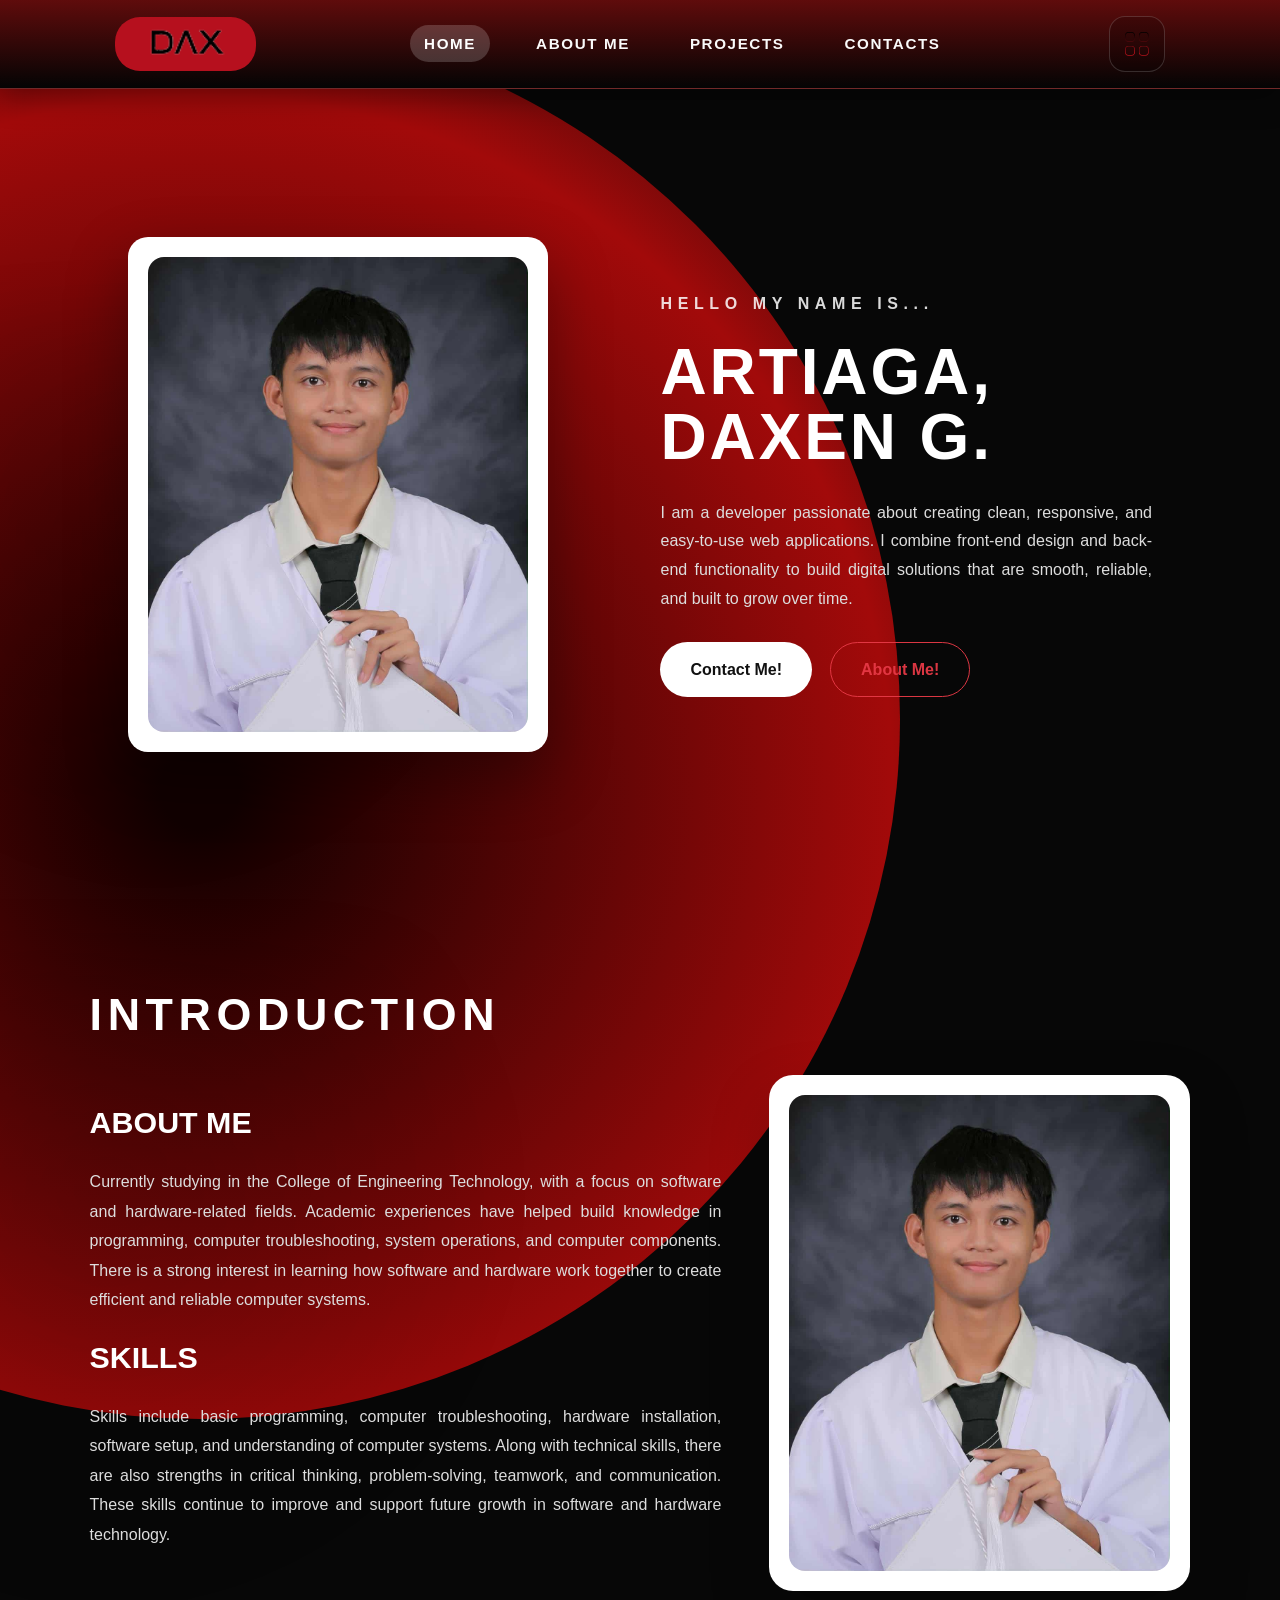
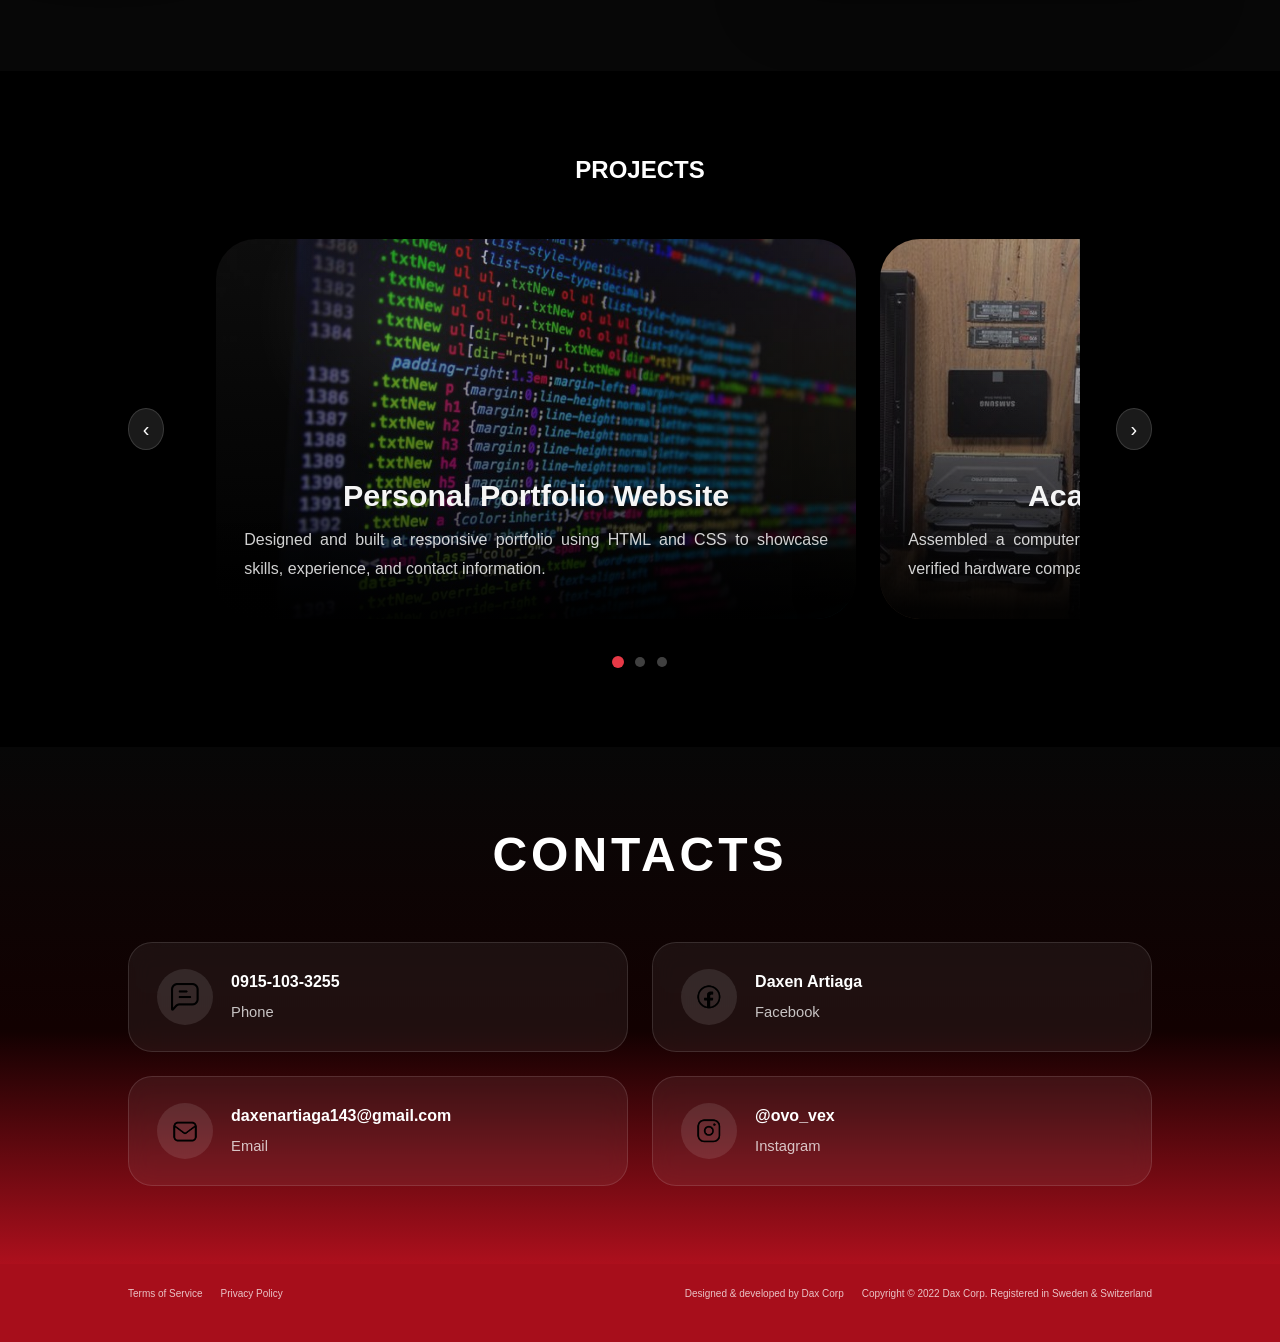
<file: Final Website Portfolio/index.html>
<!DOCTYPE html>
<html lang="en">
<head>
    <meta charset="UTF-8">
    <meta name="viewport" content="width=device-width, initial-scale=1.0">
    <title>DAX</title>
    <link rel="stylesheet" href="index.css">
</head>
<body>
    <nav>
        <div class="nav-left">
            <a href="#home" class="logo"><img src="assets/logo.png" alt="Site logo"></a>
        </div>
        <ul class="nav-links">
            <li><a href="#home">HOME</a></li>
            <li><a href="#introduction">ABOUT ME</a></li>
            <li><a href="#projects">PROJECTS</a></li>
            <li><a href="#contacts">CONTACTS</a></li>
        </ul>
        <div class="nav-right">
            <div class="nav-icons" role="button" tabindex="0" aria-label="Open navigation menu" aria-expanded="false" aria-controls="nav-menu">
                <img src="assets/menu.png" alt="Menu icon">
            </div>
            <div id="nav-menu" class="nav-menu" aria-label="Navigation menu">
                <a href="#home">Home</a>
                <a href="#introduction">About Me</a>
                <a href="#projects">Projects</a>
                <a href="#contacts">Contacts</a>
            </div>
        </div>
    </nav>

    <div class="splash-area">
    <section id="home" class="hero">
        <div class="hero-image hero-frame">
            <img src="assets/daxen pic.jpg" alt="Daxen G. Artiaga">
        </div>
        <div class="hero-content">
            <p class="intro">Hello my name is...</p>
            <h1>ARTIAGA, DAXEN G.</h1>
            <p class="description">
                I am a developer passionate about creating clean, responsive, and easy-to-use web applications.
                I combine front-end design and back-end functionality to build digital solutions that are smooth,
                reliable, and built to grow over time.
            </p>
            <div class="hero-actions">
                <a href="#contacts" class="btn btn-primary">Contact Me!</a>
                <a href="#introduction" class="btn btn-secondary">About Me!</a>
            </div>
        </div>
    </section>

    <section id="introduction" class="about intro">
        <h2>INTRODUCTION</h2>
        <div class="about-grid">
            <div class="about-copy">
                <h3>ABOUT ME</h3>
                <p>Currently studying in the College of Engineering Technology, with a focus on software and hardware-related fields. Academic experiences have helped build knowledge in programming, computer troubleshooting, system operations, and computer components. There is a strong interest in learning how software and hardware work together to create efficient and reliable computer systems.</p>
                <h3>SKILLS</h3>
                <p>Skills include basic programming, computer troubleshooting, hardware installation, software setup, and understanding of computer systems. Along with technical skills, there are also strengths in critical thinking, problem-solving, teamwork, and communication. These skills continue to improve and support future growth in software and hardware technology.</p>
            </div>
            <div class="about-image about-frame">
                <img src="assets/daxen pic.jpg" alt="Daxen G. Artiaga">
            </div>
        </div>
    </section>
    </div>

    <section id="projects" class="projects">
        <h2>PROJECTS</h2>
        <div class="project-carousel-container">
            <button class="carousel-button prev" aria-label="Previous project">‹</button>
            <div class="project-carousel">
                <div class="project-card project-image-1">
                    <div class="project-card-content">
                        <h3>Personal Portfolio Website</h3>
                        <p>Designed and built a responsive portfolio using HTML and CSS to showcase skills, experience, and contact information.</p>
                    </div>
                </div>
                <div class="project-card project-image-2">
                    <div class="project-card-content">
                        <h3>Academic System Build</h3>
                        <p>Assembled a computer from components, installed the operating system, and verified hardware compatibility and performance.</p>
                    </div>
                </div>
                <div class="project-card project-image-3">
                    <div class="project-card-content">
                        <h3>Technical Support Workflow</h3>
                        <p>Developed documentation and process recommendations for troubleshooting hardware and software issues in a lab environment.</p>
                    </div>
                </div>
            </div>
            <button class="carousel-button next" aria-label="Next project">›</button>
        </div>
        <div class="project-dots">
            <span class="dot active"></span>
            <span class="dot"></span>
            <span class="dot"></span>
        </div>
    </section>

    <section id="contacts" class="contacts-section">
        <h2>CONTACTS</h2>
        <div class="contacts-grid">
            <div class="contact-group">
                <div class="contact-card">
                    <div class="contact-icon"><img src="assets/message.png" alt="Phone icon"></div>
                    <div>
                        <p class="contact-text">0915-103-3255</p>
                        <p class="contact-subtext">Phone</p>
                    </div>
                </div>
                <div class="contact-card">
                    <div class="contact-icon"><img src="assets/Email.png" alt="Email icon"></div>
                    <div>
                        <p class="contact-text">daxenartiaga143@gmail.com</p>
                        <p class="contact-subtext">Email</p>
                    </div>
                </div>
            </div>
            <div class="contact-group">
                <div class="contact-card">
                    <div class="contact-icon"><img src="assets/Facebook.png" alt="Facebook icon"></div>
                    <div>
                        <p class="contact-text">Daxen Artiaga</p>
                        <p class="contact-subtext">Facebook</p>
                    </div>
                </div>
                <div class="contact-card">
                    <div class="contact-icon"><img src="assets/Instagram.png" alt="Instagram icon"></div>
                    <div>
                        <p class="contact-text">@ovo_vex</p>
                        <p class="contact-subtext">Instagram</p>
                    </div>
                </div>
            </div>
        </div>
    </section>

    <footer class="site-footer">
        <div class="footer-bottom">
            <div class="footer-links">
                <a href="#">Terms of Service</a>
                <a href="#">Privacy Policy</a>
            </div>
            <div class="footer-copy">
                <span>Designed & developed by Dax Corp</span>
                <span>Copyright © 2022 Dax Corp. Registered in Sweden & Switzerland</span>
            </div>
        </div>
    </footer>

    <script>
        const carousel = document.querySelector('.project-carousel');
        const prevButton = document.querySelector('.carousel-button.prev');
        const nextButton = document.querySelector('.carousel-button.next');
        const dots = document.querySelectorAll('.dot');
        const cards = Array.from(document.querySelectorAll('.project-card'));
        const sections = Array.from(document.querySelectorAll('section[id]'));
        const navLinks = Array.from(document.querySelectorAll('.nav-links a'));
        const navToggle = document.querySelector('.nav-icons');
        const navMenu = document.querySelector('.nav-menu');
        let currentIndex = 0;

        function updateDots(index) {
            dots.forEach((dot, i) => {
                dot.classList.toggle('active', i === index);
            });
        }

        function scrollToIndex(index) {
            const card = cards[0];
            if (!card) return;
            const gap = 24;
            const cardWidth = card.offsetWidth + gap;
            currentIndex = Math.max(0, Math.min(index, cards.length - 1));
            carousel.scrollTo({ left: currentIndex * cardWidth, behavior: 'smooth' });
            updateDots(currentIndex);
        }

        prevButton.addEventListener('click', () => scrollToIndex(currentIndex - 1));
        nextButton.addEventListener('click', () => scrollToIndex(currentIndex + 1));

        dots.forEach((dot, index) => {
            dot.addEventListener('click', () => scrollToIndex(index));
        });

        carousel.addEventListener('scroll', () => {
            const card = cards[0];
            if (!card) return;
            const gap = 24;
            const cardWidth = card.offsetWidth + gap;
            const index = Math.round(carousel.scrollLeft / cardWidth);
            if (index !== currentIndex) {
                currentIndex = index;
                updateDots(currentIndex);
            }
        });

        function updateNavActive() {
            const scrollPosition = window.scrollY + 120;
            sections.forEach(section => {
                const top = section.offsetTop;
                const height = section.offsetHeight;
                const id = section.getAttribute('id');
                const link = navLinks.find(item => item.getAttribute('href') === `#${id}`);
                if (!link) return;
                if (scrollPosition >= top && scrollPosition < top + height) {
                    link.classList.add('active');
                } else {
                    link.classList.remove('active');
                }
            });
        }

        navToggle.addEventListener('click', () => {
            const isOpen = navMenu.classList.toggle('open');
            navToggle.setAttribute('aria-expanded', isOpen);
        });

        navToggle.addEventListener('keydown', (event) => {
            if (event.key === 'Enter' || event.key === ' ') {
                event.preventDefault();
                const isOpen = navMenu.classList.toggle('open');
                navToggle.setAttribute('aria-expanded', isOpen);
            }
        });

        document.addEventListener('click', (event) => {
            if (!navMenu.contains(event.target) && !navToggle.contains(event.target)) {
                navMenu.classList.remove('open');
                navToggle.setAttribute('aria-expanded', 'false');
            }
        });

        navMenu.querySelectorAll('a').forEach(link => {
            link.addEventListener('click', () => {
                navMenu.classList.remove('open');
                navToggle.setAttribute('aria-expanded', 'false');
            });
        });

        window.addEventListener('scroll', updateNavActive);
        window.addEventListener('load', updateNavActive);
    </script>
</body>
</html>
</file>
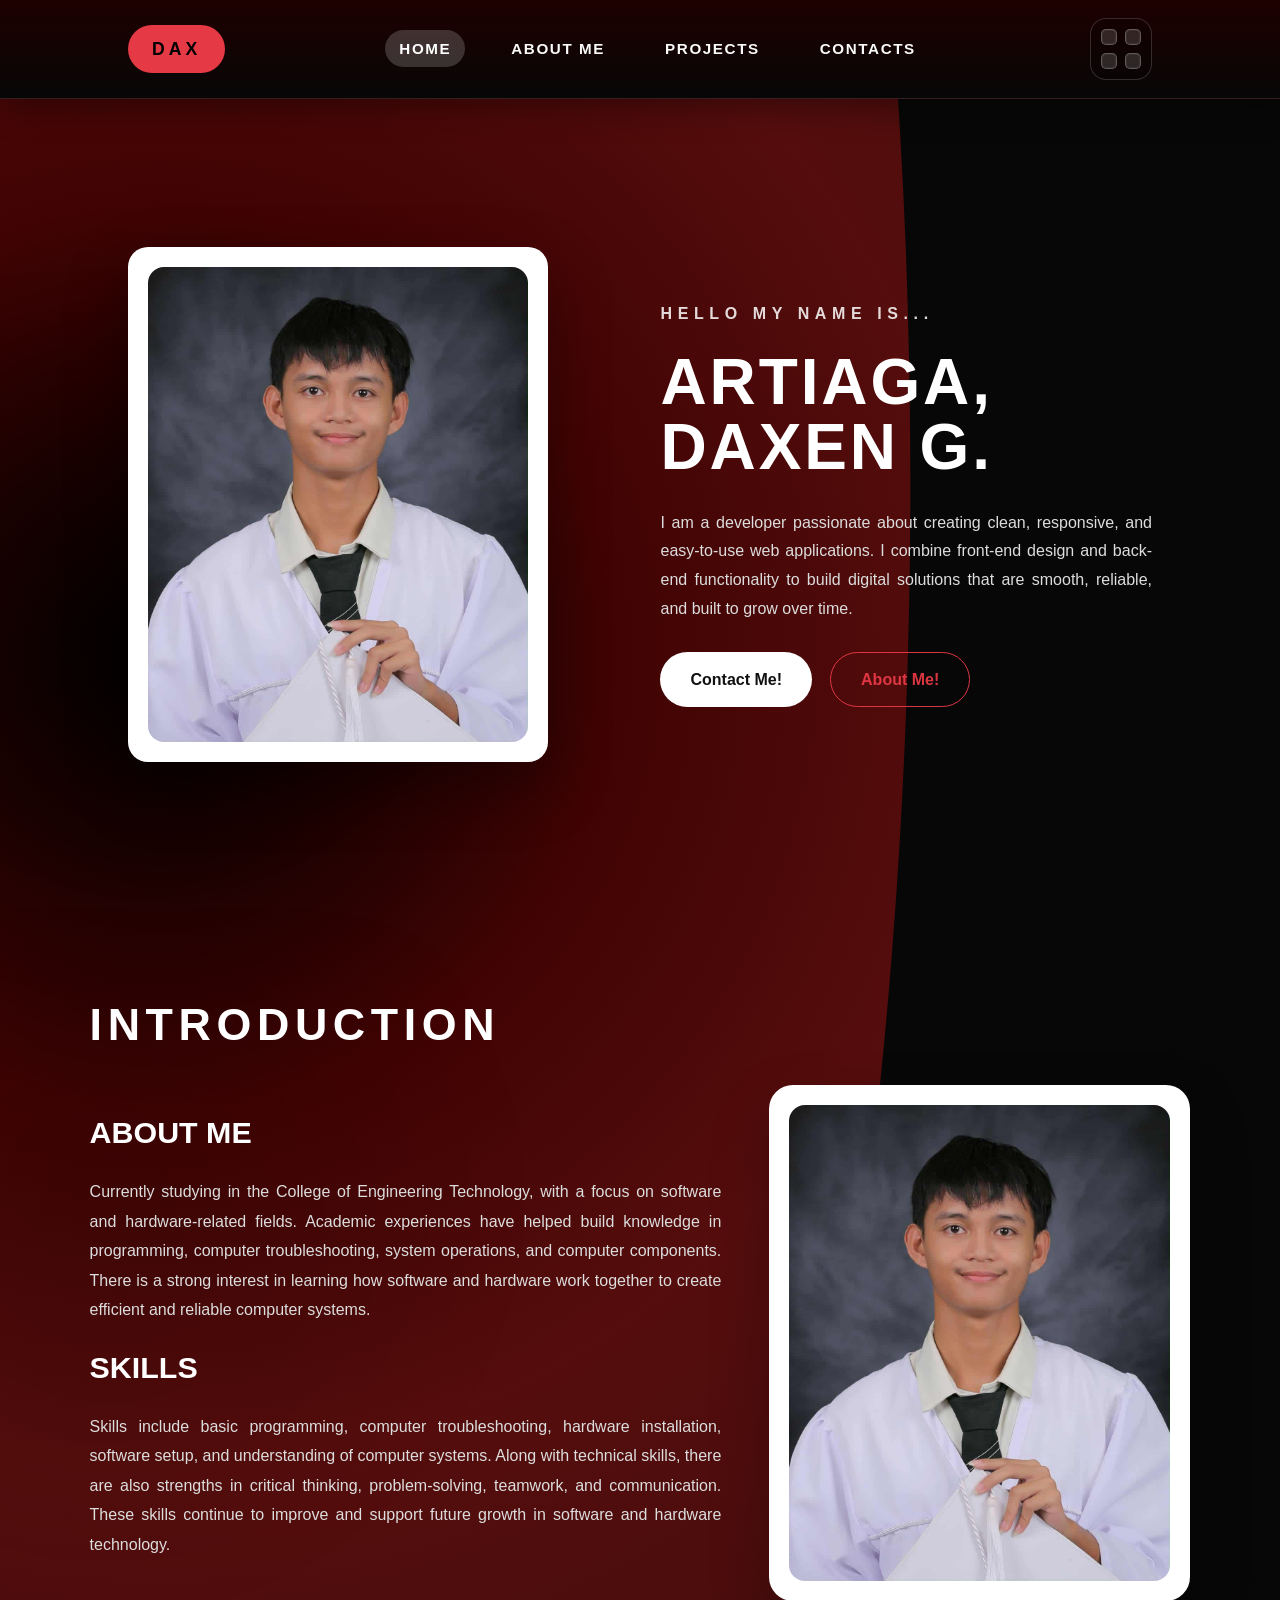
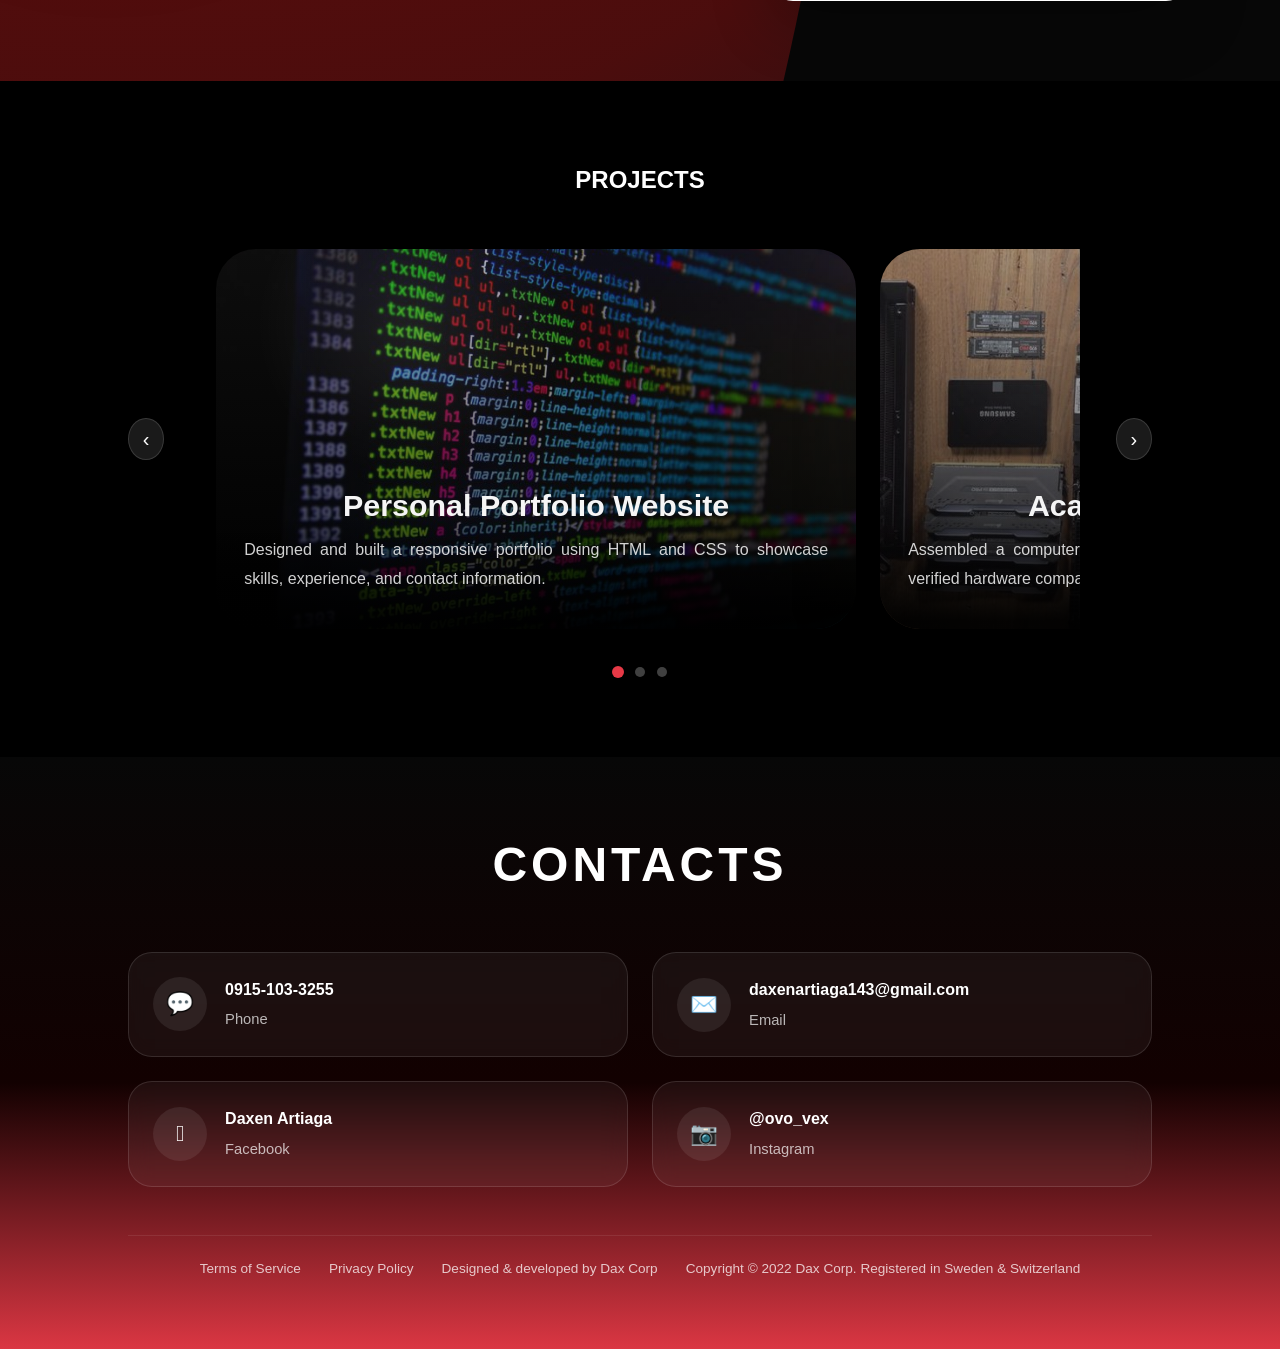
<file: Website Port/index.html>
<!DOCTYPE html>
<html lang="en">
<head>
    <meta charset="UTF-8">
    <meta name="viewport" content="width=device-width, initial-scale=1.0">
    <title>DAX</title>
    <link rel="stylesheet" href="index.css">
</head>
<body>

    <nav>
        <div class="nav-left">
            <a href="#home" class="logo">DAX</a>
        </div>
        <ul class="nav-links">
            <li><a href="#home">HOME</a></li>
            <li><a href="#introduction">ABOUT ME</a></li>
            <li><a href="#projects">PROJECTS</a></li>
            <li><a href="#contacts">CONTACTS</a></li>
        </ul>
        <div class="nav-right">
            <div class="nav-icons" role="button" tabindex="0" aria-label="Open navigation menu" aria-expanded="false" aria-controls="nav-menu">
                <span></span>
                <span></span>
                <span></span>
                <span></span>
            </div>
            <div id="nav-menu" class="nav-menu" aria-label="Navigation menu">
                <a href="#home">Home</a>
                <a href="#introduction">About Me</a>
                <a href="#projects">Projects</a>
                <a href="#contacts">Contacts</a>
            </div>
        </div>
    </nav>

    <div class="splash-area">
    <section id="home" class="hero">
        <div class="hero-image hero-frame">
            <img src="assets/daxen pic.jpg" alt="Daxen G. Artiaga">
        </div>
        <div class="hero-content">
            <p class="intro">Hello my name is...</p>
            <h1>ARTIAGA, DAXEN G.</h1>
            <p class="description">
                I am a developer passionate about creating clean, responsive, and easy-to-use web applications.
                I combine front-end design and back-end functionality to build digital solutions that are smooth,
                reliable, and built to grow over time.
            </p>
            <div class="hero-actions">
                <a href="#contacts" class="btn btn-primary">Contact Me!</a>
                <a href="#introduction" class="btn btn-secondary">About Me!</a>
            </div>
        </div>
    </section>

    <section id="introduction" class="about intro">
        <h2>INTRODUCTION</h2>
        <div class="about-grid">
            <div class="about-copy">
                <h3>ABOUT ME</h3>
                <p>Currently studying in the College of Engineering Technology, with a focus on software and hardware-related fields. Academic experiences have helped build knowledge in programming, computer troubleshooting, system operations, and computer components. There is a strong interest in learning how software and hardware work together to create efficient and reliable computer systems.</p>
                <h3>SKILLS</h3>
                <p>Skills include basic programming, computer troubleshooting, hardware installation, software setup, and understanding of computer systems. Along with technical skills, there are also strengths in critical thinking, problem-solving, teamwork, and communication. These skills continue to improve and support future growth in software and hardware technology.</p>
            </div>
            <div class="about-image about-frame">
                <img src="assets/daxen pic.jpg" alt="Daxen G. Artiaga">
            </div>
        </div>
    </section>
    </div>

    <section id="projects" class="projects">
        <h2>PROJECTS</h2>
        <div class="project-carousel-container">
            <button class="carousel-button prev" aria-label="Previous project">‹</button>
            <div class="project-carousel">
                <div class="project-card project-image-1">
                    <div class="project-card-content">
                        <h3>Personal Portfolio Website</h3>
                        <p>Designed and built a responsive portfolio using HTML and CSS to showcase skills, experience, and contact information.</p>
                    </div>
                </div>
                <div class="project-card project-image-2">
                    <div class="project-card-content">
                        <h3>Academic System Build</h3>
                        <p>Assembled a computer from components, installed the operating system, and verified hardware compatibility and performance.</p>
                    </div>
                </div>
                <div class="project-card project-image-3">
                    <div class="project-card-content">
                        <h3>Technical Support Workflow</h3>
                        <p>Developed documentation and process recommendations for troubleshooting hardware and software issues in a lab environment.</p>
                    </div>
                </div>
            </div>
            <button class="carousel-button next" aria-label="Next project">›</button>
        </div>
        <div class="project-dots">
            <span class="dot active"></span>
            <span class="dot"></span>
            <span class="dot"></span>
        </div>
    </section>

    <footer id="contacts" class="contacts-section">
        <h2>CONTACTS</h2>
        <div class="contacts-grid">
            <div class="contact-card">
                <div class="contact-icon">💬</div>
                <div>
                    <p class="contact-text">0915-103-3255</p>
                    <p class="contact-subtext">Phone</p>
                </div>
            </div>
            <div class="contact-card">
                <div class="contact-icon">✉️</div>
                <div>
                    <p class="contact-text">daxenartiaga143@gmail.com</p>
                    <p class="contact-subtext">Email</p>
                </div>
            </div>
            <div class="contact-card">
                <div class="contact-icon"></div>
                <div>
                    <p class="contact-text">Daxen Artiaga</p>
                    <p class="contact-subtext">Facebook</p>
                </div>
            </div>
            <div class="contact-card">
                <div class="contact-icon">📷</div>
                <div>
                    <p class="contact-text">@ovo_vex</p>
                    <p class="contact-subtext">Instagram</p>
                </div>
            </div>
        </div>
        <div class="footer-bottom">
            <a href="#">Terms of Service</a>
            <a href="#">Privacy Policy</a>
            <span>Designed & developed by Dax Corp</span>
            <span>Copyright © 2022 Dax Corp. Registered in Sweden & Switzerland</span>
        </div>
    </footer>

    <script>
        const carousel = document.querySelector('.project-carousel');
        const prevButton = document.querySelector('.carousel-button.prev');
        const nextButton = document.querySelector('.carousel-button.next');
        const dots = document.querySelectorAll('.dot');
        const cards = Array.from(document.querySelectorAll('.project-card'));
        const sections = Array.from(document.querySelectorAll('section[id]'));
        const navLinks = Array.from(document.querySelectorAll('.nav-links a'));
        const navToggle = document.querySelector('.nav-icons');
        const navMenu = document.querySelector('.nav-menu');
        let currentIndex = 0;

        function updateDots(index) {
            dots.forEach((dot, i) => {
                dot.classList.toggle('active', i === index);
            });
        }

        function scrollToIndex(index) {
            const card = cards[0];
            if (!card) return;
            const gap = 24;
            const cardWidth = card.offsetWidth + gap;
            currentIndex = Math.max(0, Math.min(index, cards.length - 1));
            carousel.scrollTo({ left: currentIndex * cardWidth, behavior: 'smooth' });
            updateDots(currentIndex);
        }

        prevButton.addEventListener('click', () => scrollToIndex(currentIndex - 1));
        nextButton.addEventListener('click', () => scrollToIndex(currentIndex + 1));

        dots.forEach((dot, index) => {
            dot.addEventListener('click', () => scrollToIndex(index));
        });

        carousel.addEventListener('scroll', () => {
            const card = cards[0];
            if (!card) return;
            const gap = 24;
            const cardWidth = card.offsetWidth + gap;
            const index = Math.round(carousel.scrollLeft / cardWidth);
            if (index !== currentIndex) {
                currentIndex = index;
                updateDots(currentIndex);
            }
        });

        function updateNavActive() {
            const scrollPosition = window.scrollY + 120;
            sections.forEach(section => {
                const top = section.offsetTop;
                const height = section.offsetHeight;
                const id = section.getAttribute('id');
                const link = navLinks.find(item => item.getAttribute('href') === `#${id}`);
                if (!link) return;
                if (scrollPosition >= top && scrollPosition < top + height) {
                    link.classList.add('active');
                } else {
                    link.classList.remove('active');
                }
            });
        }

        navToggle.addEventListener('click', () => {
            const isOpen = navMenu.classList.toggle('open');
            navToggle.setAttribute('aria-expanded', isOpen);
        });

        navToggle.addEventListener('keydown', (event) => {
            if (event.key === 'Enter' || event.key === ' ') {
                event.preventDefault();
                const isOpen = navMenu.classList.toggle('open');
                navToggle.setAttribute('aria-expanded', isOpen);
            }
        });

        document.addEventListener('click', (event) => {
            if (!navMenu.contains(event.target) && !navToggle.contains(event.target)) {
                navMenu.classList.remove('open');
                navToggle.setAttribute('aria-expanded', 'false');
            }
        });

        navMenu.querySelectorAll('a').forEach(link => {
            link.addEventListener('click', () => {
                navMenu.classList.remove('open');
                navToggle.setAttribute('aria-expanded', 'false');
            });
        });

        window.addEventListener('scroll', updateNavActive);
        window.addEventListener('load', updateNavActive);
    </script>
</body>
</html>
</file>
<file: Final Website Portfolio/index.css>
* {/* Sir note lang i might use some ai to  accomplish this*/
    margin: 0;
    padding: 0;
    box-sizing: border-box;
    font-family: 'Segoe UI', Tahoma, Geneva, Verdana, sans-serif;
}
html {
    scroll-behavior: smooth;
}
body {
    position: relative;
    background-color: #070707;
    color: #ffffff;
    line-height: 1.6;
    min-height: 100vh;
    overflow-x: hidden;
}
p {
    text-align: justify;
}

.splash-area {
    position: relative;
    overflow: hidden;
    background: transparent;
}

.splash-area::before {
    content: '';
    position: absolute;
    left: -500px;
    width: 1400px;
    height: 1400px;
    background: radial-gradient(circle at center, 
    rgba(18, 0, 0, 1) 4%, 
    rgb(162, 10, 10) 70%, 
    transparent 100%);
    clip-path: circle(50% at 50% 45%);
    top: 0%;
}
nav {
    position: sticky;
    top: 0;
    z-index: 1000;
    display: flex;
    align-items: center;
    justify-content: space-between;
    padding: 16px 9%;
    background: linear-gradient(to bottom, rgba(99, 12, 12, 0.96), rgba(4, 4, 4, 0.98));
    border-bottom: 1px solid rgba(242,242,242,0.12);
    box-shadow: 0 8px 30px rgba(0, 0, 0, 0.35);
}
.nav-left,
.nav-right {    
    display: flex;
    align-items: center;
    gap: 16px;
    position: relative;
}
.nav-left {
    background: #b6101e;
    border-radius: 25px;
    padding: 6px 29px;
}
.nav-links {
    display: flex;
    gap: 36px;
    list-style: none;
}
.nav-links li a {
    color: #fafafa;
    text-decoration: none;
    font-weight: 700;
    font-size: 0.98rem;
    letter-spacing: 0.14rem;
    padding: 12px 16px;
    border-radius: 999px;
    transition: background 0.2s ease, color 0.2s ease, transform 0.2s ease;
}
.nav-icons {
    display: inline-flex;
    align-items: center;
    justify-content: center;
    width: 56px;
    height: 56px;
    background: rgba(255, 255, 255, 0.08);
    border: 1px solid rgba(255,255,255,0.18);
    border-radius: 18px;
    cursor: pointer;
    padding: 10px;
}
.nav-icons img {
    display: block;
    width: 100%;
    height: auto;
}
.nav-menu {
    position: absolute;
    top: calc(100% + 14px);
    right: 0;
    min-width: 180px;
    background: rgba(10, 10, 10, 0.98);
    border: 1px solid rgba(255, 255, 255, 0.12);
    border-radius: 18px;
    box-shadow: 0 18px 50px rgba(0, 0, 0, 0.45);
    padding: 10px 6px;
    display: none;
    flex-direction: column;
    gap: 8px;
    z-index: 1001;
}

.nav-menu.open {
    display: flex;
}

.nav-menu a {
    display: block;
    color: #ffffff;
    text-decoration: none;
    padding: 10px 14px;
    border-radius: 14px;
    transition: background 0.2s ease, color 0.2s ease;
}

.nav-menu a:hover,
.nav-menu a:focus {
    background: rgba(230, 57, 70, 0.18);
}
.logo {
    display: inline-flex;
    align-items: center;
    justify-content: center;
    text-decoration: none;
    padding: 0;
    background: transparent;
}
.logo img {
    display: block;
    height: 42px;
    width: auto;
}
.nav-links {
    display: flex;
    gap: 32px;
    list-style: none;
}
.nav-links li a {
    color: #fafafa;
    text-decoration: none;
    font-weight: 600;
    font-size: 0.95rem;
    letter-spacing: 0.1rem;
    padding: 10px 14px;
    border-radius: 999px;
    transition: background 0.2s ease, color 0.2s ease, transform 0.2s ease;
}
.nav-links li a:hover,
.nav-links li a:focus,
.nav-links li a.active {
    background: rgba(255, 255, 255, 0.18);
    color: #ffffff;
    transform: translateY(-1px);
}
.nav-icons {
    display: inline-flex;
    align-items: center;
    justify-content: center;
    padding: 10px;
    background: rgba(0, 0, 0, 0.18);
    border: 1px solid rgba(255,255,255,0.16);
    border-radius: 16px;
    cursor: pointer;
}
.nav-icons img {
    display: block;
    width: 24px;
    height: 24px;
}
.nav-icons:focus {
    outline: 2px solid rgba(230,57,70,0.8);
    outline-offset: 3px;
}
.nav-icons span {
    width: 16px;
    height: 16px;
    background: rgba(255, 255, 255, 0.14);
    border: 1px solid rgba(255,255,255,0.24);
    border-radius: 5px;
    box-shadow: inset 0 0 0 1px rgba(255,255,255,0.05);
}
.hero {
    display: flex;
    align-items: center;
    justify-content: space-between;
    gap: 40px;
    padding: 80px 10%;
    min-height: 90vh;
    position: relative;
    overflow: hidden;
}
.hero::after {
    content: '';
    position: absolute;
    width: 650px;
    height: 650px;
    left: -110px;
    top: 220px;
    background: radial-gradient(circle at 40% 35%, rgba(0, 0, 0, 0.15) 0%, transparent 58%);
    filter: blur(30px);
    z-index: 0;
}
.hero-content,
.hero-frame {
    position: relative;
    z-index: 1;
}
.hero-content {
    max-width: 48%;
}
.hero .intro {
    text-transform: uppercase;
    letter-spacing: 0.35rem;
    opacity: 0.85;
    margin-bottom: 24px;
    font-weight: 700;
}
.hero h1 {
    font-size: clamp(3rem, 5vw, 5rem);
    margin: 0;
    letter-spacing: 0.18rem;
    line-height: 1.02;
    color: #fff;
}
.hero .description {
    margin: 28px 0;
    max-width: 540px;
    color: #ddd;
    line-height: 1.8;
}
.hero-actions {
    display: flex;
    gap: 18px;
    flex-wrap: wrap;
}
.btn {
    display: inline-flex;
    align-items: center;
    justify-content: center;
    padding: 14px 30px;
    border-radius: 999px;
    font-weight: 700;
    text-decoration: none;
    transition: transform 0.2s ease, filter 0.2s ease;
}
.btn:hover {
    transform: translateY(-2px);
}
.btn-primary {
    background: #ffffff;
    color: #111;
}
.btn-secondary {
    background: transparent;
    border: 1px solid rgba(230,57,70,0.95);
    color: rgba(230,57,70,0.95);
    transition: background 0.2s ease, color 0.2s ease, transform 0.2s ease;
}
.btn-secondary:hover,
.btn-secondary:focus {
    background: rgba(230, 57, 70, 0.08);
    color: #ffffff;
    border-color: rgba(230, 57, 70, 1);
}
.hero-frame {
    width: 420px;
    padding: 20px;
    background: #ffffff;
    border-radius: 20px;
    box-shadow: 0 25px 60px rgba(0, 0, 0, 0.35);
}
.hero-frame img,
.about-frame img {
    width: 100%;
    display: block;
    border-radius: 16px;
}
.about {
    position: relative;
    z-index: 1;
    padding: 80px 7%;
    background: transparent;
    overflow: hidden;
}
.about::after {
    content: '';
    position: absolute;
    top: 40px;
    left: -180px;
    width: 720px;
    height: 720px;
    background: radial-gradient(circle at 40% 35%, rgba(0, 0, 0, 0.12) 0%, transparent 64%);
    filter: blur(28px);
    pointer-events: none;
    z-index: -1;
}
.about h2 {
    text-transform: uppercase;
    letter-spacing: 0.35rem;
    font-size: 2.8rem;
    margin-bottom: 24px;
    color: #fff;
}
.about-grid {
    display: grid;
    grid-template-columns: 1.2fr 0.8fr;
    gap: 48px;
    align-items: center;
}
.about-copy h3 {
    margin-bottom: 20px;
    color: #fff;
    font-size: 1.9rem;
}
.about-copy p {
    color: #ddd;
    margin-bottom: 18px;
    line-height: 1.85;
    font-size: 1rem;
}
.about-copy ul {
    list-style: disc inside;
    color: #ddd;
    margin-top: 16px;
}
.about-copy ul li {
    margin-bottom: 10px;
}
.about-frame {
    padding: 20px;
    background: #ffffff;
    border-radius: 24px;
    box-shadow: 0 25px 60px rgba(0, 0, 0, 0.22);
}
.projects {
    padding: 80px 10%;
    text-align: center;
    background: #000;
}
.project-carousel-container {
    position: relative;
    display: flex;
    align-items: center;
    justify-content: center;
    gap: 36px;
    margin-top: 30px;
}
.project-carousel {
    display: flex;
    gap: 24px;
    overflow-x: auto;
    scroll-snap-type: x mandatory;
    scroll-behavior: smooth;
    width: 100%;
    max-width: 950px;
    padding: 20px 16px;
}
.project-carousel::-webkit-scrollbar {
    display: none;
}
.project-carousel {
    -ms-overflow-style: none;
    scrollbar-width: none;
}
.project-card {
    min-width: 640px;
    max-width: 640px;
    height: 380px;
    flex: 0 0 auto;
    background: linear-gradient(180deg, rgba(24,24,24,0.96) 0%, rgba(18,18,18,0.98) 100%);
    border-radius: 40px;
    overflow: hidden;
    position: relative;
    box-shadow: 0 36px 80px rgba(0, 0, 0, 0.45);
    transition: transform 0.3s ease, box-shadow 0.3s ease;
    scroll-snap-align: center;
}
.project-card:hover {
    transform: translateY(-8px);
    box-shadow: 0 40px 90px rgba(0, 0, 0, 0.55);
}
.project-card::before {
    content: '';
    position: absolute;
    inset: 0;
    background: radial-gradient(circle at 30% 20%, rgba(255, 255, 255, 0.08), transparent 28%),
                linear-gradient(180deg, rgba(255,255,255,0.05), rgba(0,0,0,0.25));
    pointer-events: none;
}
.project-card.project-image-1 {
    background: linear-gradient(180deg, rgba(0,0,0,0.28), rgba(0,0,0,0.58)),
                url('assets/website.jpg');
    background-size: cover;
    background-position: center;
}
.project-card.project-image-2 {
    background: linear-gradient(180deg, rgba(0,0,0,0.28), rgba(0,0,0,0.58)),
                url('assets/build.jpg');
    background-size: cover;
    background-position: center;
}
.project-card.project-image-3 {
    background: linear-gradient(180deg, rgba(0,0,0,0.28), rgba(0,0,0,0.58)),
                url('assets/tech.jpg');
    background-size: cover;
    background-position: center;
}
.project-card-content {
    position: absolute;
    bottom: 0;
    left: 0;
    right: 0;
    padding: 26px 28px 36px;
    background: linear-gradient(180deg, transparent 30%, rgba(0, 0, 0, 0.92) 95%);
    color: #f5f5f5;
}
.project-card-content h3 {
    margin-bottom: 14px;
    font-size: 1.9rem;
    line-height: 1.05;
}
.project-card-content p {
    color: rgba(255, 255, 255, 0.82);
    line-height: 1.8;
    font-size: 1rem;
}
.carousel-button {
    display: inline-flex;
    align-items: center;
    justify-content: center;
    width: 42px;
    height: 42px;
    background: rgba(255, 255, 255, 0.1);
    color: #ffffff;
    border: 1px solid rgba(255,255,255,0.14);
    border-radius: 50%;
    cursor: pointer;
    font-size: 1.25rem;
    line-height: 1;
    text-align: center;
    transition: transform 0.2s ease, filter 0.2s ease, background 0.2s ease;
    z-index: 2;
}
.carousel-button:hover {
    transform: scale(1.05);
    background: rgba(255, 255, 255, 0.18);
}
.project-dots {
    display: flex;
    justify-content: center;
    gap: 12px;
    margin-top: 18px;
}
.dot {
    width: 10px;
    height: 10px;
    border-radius: 50%;
    background: rgba(255,255,255,0.25);
    transition: transform 0.2s ease, background 0.2s ease;
}
.dot.active {
    background: #e63946;
    transform: scale(1.2);
}
@media (max-width: 980px) {
    .project-card {
        min-width: 520px;
        max-width: 520px;
        height: 320px;
    }
}
@media (max-width: 680px) {
    .project-card {
        min-width: 90vw;
        max-width: 90vw;
        height: 320px;
    }
}
.contacts-section {
    padding: 70px 10% 30px;
    background: linear-gradient(to top, rgba(182, 16, 30, 0.95) 0%, rgba(20,0,0,0.88) 45%, rgba(7,7,7,1) 100%);
    color: #fff;
}
.contacts-section h2 {
    text-align: center;
    font-size: 3rem;
    letter-spacing: 0.25rem;
    margin-bottom: 48px;
}
.contacts-grid {
    display: grid;
    grid-template-columns: 1fr 1fr;
    gap: 24px;
    margin: 0 auto 48px;
    max-width: 1040px;
}
.contact-group {
    display: grid;
    gap: 24px;
}
.contact-card {
    display: flex;
    align-items: center;
    gap: 18px;
    padding: 26px 28px;
    background: rgba(255, 255, 255, 0.06);
    border: 1px solid rgba(255, 255, 255, 0.12);
    border-radius: 24px;
    backdrop-filter: blur(12px);
}
.contact-icon {
    width: 56px;
    height: 56px;
    display: grid;
    place-items: center;
    border-radius: 50%;
    background: rgba(255, 255, 255, 0.1);
}
.contact-icon img {
    display: block;
    width: 28px;
    height: 28px;
}
.contact-text {
    font-size: 1rem;
    font-weight: 700;
    margin-bottom: 6px;
}
.contact-subtext {
    color: rgba(255,255,255,0.75);
    font-size: 0.92rem;
}
.site-footer {
    padding: 0 10% 40px;
    background: #a70e1b;
    color: #fff;
}
.footer-bottom {
    display: flex;
    align-items: center;
    justify-content: space-between;
    gap: 20px;
    border-top: 0px solid rgba(107, 15, 15, 0.08);
    padding-top: 22px;
    flex-wrap: wrap;
    max-width: 1250px;
    margin: 0 auto;
}
.footer-links,
.footer-copy {
    display: flex;
    flex-wrap: wrap;
    gap: 18px;
    align-items: center;
}
.footer-links a,
.footer-copy span {
    color: rgba(255,255,255,0.75);
    text-decoration: none;
    font-size: 10px;
    white-space: nowrap;
}
.footer-links a:hover {
    color: #fff;
}
@media (max-width: 980px) {
    .contacts-grid {
        grid-template-columns: 1fr;
    }
}
@media (max-width: 780px) {
    .footer-bottom {
        justify-content: flex-start;
    }
    .footer-copy {
        flex-direction: column;
        align-items: flex-start;
    }
}
@media (max-width: 980px) {
    .hero,
    .about-grid {
        grid-template-columns: 1fr;
        flex-direction: column;
    }
    .hero {
        padding: 60px 8%;
    }
    .hero-frame,
    .hero-content,
    .about-frame,
    .about-copy {
        width: 100%;
    }
    .about-grid {
        display: grid;
        gap: 40px;
    }
    .nav-links {
        display: none;
    }
}
@media (max-width: 680px) {
    nav {
        padding: 14px 6%;
    }
    .hero {
        padding: 50px 6%;
        min-height: auto;
    }
    .hero-content {
        max-width: 100%;
    }
    .hero h1 {
        font-size: 2.8rem;
    }
    .hero-actions {
        flex-direction: column;
        align-items: stretch;
    }
    .project-card {
        min-width: 240px;
    }
}
</file>
<file: Website Port/index.css>
/* General Reset */
* {
    margin: 0;
    padding: 0;
    box-sizing: border-box;
    font-family: 'Segoe UI', Tahoma, Geneva, Verdana, sans-serif;
}

html {
    scroll-behavior: smooth;
}

body {
    position: relative;
    background-color: #070707;
    color: #ffffff;
    line-height: 1.6;
    min-height: 100vh;
    overflow-x: hidden;
}

p {
    text-align: justify;
}

.splash-area {
    position: relative;
    overflow: hidden;
    background: transparent;
}

.splash-area::before {
    content: '';
    position: absolute;
    top: -220px;
    left: -8%;
    width: 86%;
    height: 240vh;
    background: radial-gradient(circle at 24% 36%, rgba(0,0,0,0.88) 0%, rgba(30,0,0,0.78) 12%, rgba(110,0,0,0.56) 28%, rgba(180,20,20,0.45) 50%, rgba(220,25,25,0.32) 68%, rgba(230,57,70,0.18) 84%, rgba(230,57,70,0.08) 94%, transparent 100%);
    clip-path: ellipse(88% 112% at 4% 28%);
    z-index: -1;
}

/* Navigation */
nav {
    position: sticky;
    top: 0;
    z-index: 1000;
    display: flex;
    align-items: center;
    justify-content: space-between;
    padding: 18px 10%;
    background: linear-gradient(to bottom, rgba(32,0,0,0.95), rgba(7,7,7,1));
    border-bottom: 1px solid rgba(242,242,242,0.12);
    box-shadow: 0 8px 30px rgba(0, 0, 0, 0.35);
}

.nav-left,
.nav-right {
    display: flex;
    align-items: center;
    gap: 16px;
    position: relative;
}

.nav-menu {
    position: absolute;
    top: calc(100% + 14px);
    right: 0;
    min-width: 180px;
    background: rgba(10, 10, 10, 0.98);
    border: 1px solid rgba(255, 255, 255, 0.12);
    border-radius: 18px;
    box-shadow: 0 18px 50px rgba(0, 0, 0, 0.45);
    padding: 10px 6px;
    display: none;
    flex-direction: column;
    gap: 8px;
    z-index: 1001;
}

.nav-menu.open {
    display: flex;
}

.nav-menu a {
    display: block;
    color: #ffffff;
    text-decoration: none;
    padding: 10px 14px;
    border-radius: 14px;
    transition: background 0.2s ease, color 0.2s ease;
}

.nav-menu a:hover,
.nav-menu a:focus {
    background: rgba(230, 57, 70, 0.18);
}

.logo {
    display: inline-flex;
    align-items: center;
    justify-content: center;
    text-decoration: none;
    font-size: 1.1rem;
    letter-spacing: 0.25rem;
    font-weight: 700;
    color: #000;
    padding: 10px 24px;
    background: #e63946;
    border-radius: 999px;
}

.nav-links {
    display: flex;
    gap: 32px;
    list-style: none;
}

.nav-links li a {
    color: #fafafa;
    text-decoration: none;
    font-weight: 600;
    font-size: 0.95rem;
    letter-spacing: 0.1rem;
    padding: 10px 14px;
    border-radius: 999px;
    transition: background 0.2s ease, color 0.2s ease, transform 0.2s ease;
}

.nav-links li a:hover,
.nav-links li a:focus,
.nav-links li a.active {
    background: rgba(255, 255, 255, 0.18);
    color: #ffffff;
    transform: translateY(-1px);
}

.nav-icons {
    display: grid;
    grid-template-columns: repeat(2, 16px);
    grid-template-rows: repeat(2, 16px);
    gap: 8px;
    padding: 10px;
    background: rgba(0, 0, 0, 0.18);
    border: 1px solid rgba(255,255,255,0.16);
    border-radius: 16px;
    cursor: pointer;
}

.nav-icons:focus {
    outline: 2px solid rgba(230,57,70,0.8);
    outline-offset: 3px;
}

.nav-icons span {
    width: 16px;
    height: 16px;
    background: rgba(255, 255, 255, 0.14);
    border: 1px solid rgba(255,255,255,0.24);
    border-radius: 5px;
    box-shadow: inset 0 0 0 1px rgba(255,255,255,0.05);
}

/* Hero Section */
.hero {
    display: flex;
    align-items: center;
    justify-content: space-between;
    gap: 40px;
    padding: 80px 10%;
    min-height: 90vh;
    position: relative;
    overflow: hidden;
}

.hero::after {
    content: '';
    position: absolute;
    width: 650px;
    height: 650px;
    left: -110px;
    top: 220px;
    background: radial-gradient(circle at 40% 35%, rgba(0, 0, 0, 0.15) 0%, transparent 58%);
    filter: blur(30px);
    z-index: 0;
}

.hero-content,
.hero-frame {
    position: relative;
    z-index: 1;
}

.hero-content {
    max-width: 48%;
}

.hero .intro {
    text-transform: uppercase;
    letter-spacing: 0.35rem;
    opacity: 0.85;
    margin-bottom: 24px;
    font-weight: 700;
}

.hero h1 {
    font-size: clamp(3rem, 5vw, 5rem);
    margin: 0;
    letter-spacing: 0.18rem;
    line-height: 1.02;
    color: #fff;
}

.hero .description {
    margin: 28px 0;
    max-width: 540px;
    color: #ddd;
    line-height: 1.8;
}

.hero-actions {
    display: flex;
    gap: 18px;
    flex-wrap: wrap;
}

.btn {
    display: inline-flex;
    align-items: center;
    justify-content: center;
    padding: 14px 30px;
    border-radius: 999px;
    font-weight: 700;
    text-decoration: none;
    transition: transform 0.2s ease, filter 0.2s ease;
}

.btn:hover {
    transform: translateY(-2px);
}

.btn-primary {
    background: #ffffff;
    color: #111;
}

.btn-secondary {
    background: transparent;
    border: 1px solid rgba(230,57,70,0.95);
    color: rgba(230,57,70,0.95);
    transition: background 0.2s ease, color 0.2s ease, transform 0.2s ease;
}

.btn-secondary:hover,
.btn-secondary:focus {
    background: rgba(230, 57, 70, 0.08);
    color: #ffffff;
    border-color: rgba(230, 57, 70, 1);
}

.hero-frame {
    width: 420px;
    padding: 20px;
    background: #ffffff;
    border-radius: 20px;
    box-shadow: 0 25px 60px rgba(0, 0, 0, 0.35);
}

.hero-frame img,
.about-frame img {
    width: 100%;
    display: block;
    border-radius: 16px;
}

.about {
    position: relative;
    z-index: 1;
    padding: 80px 7%;
    background: transparent;
    overflow: hidden;
}

.about::after {
    content: '';
    position: absolute;
    top: 40px;
    left: -180px;
    width: 720px;
    height: 720px;
    background: radial-gradient(circle at 40% 35%, rgba(0, 0, 0, 0.12) 0%, transparent 64%);
    filter: blur(28px);
    pointer-events: none;
    z-index: -1;
}

.about h2 {
    text-transform: uppercase;
    letter-spacing: 0.35rem;
    font-size: 2.8rem;
    margin-bottom: 24px;
    color: #fff;
}

.about-grid {
    display: grid;
    grid-template-columns: 1.2fr 0.8fr;
    gap: 48px;
    align-items: center;
}

.about-copy h3 {
    margin-bottom: 20px;
    color: #fff;
    font-size: 1.9rem;
}

.about-copy p {
    color: #ddd;
    margin-bottom: 18px;
    line-height: 1.85;
    font-size: 1rem;
}

.about-copy ul {
    list-style: disc inside;
    color: #ddd;
    margin-top: 16px;
}

.about-copy ul li {
    margin-bottom: 10px;
}

.about-frame {
    padding: 20px;
    background: #ffffff;
    border-radius: 24px;
    box-shadow: 0 25px 60px rgba(0, 0, 0, 0.22);
}

/* Projects Slider */
.projects {
    padding: 80px 10%;
    text-align: center;
    background: #000;
}

.project-carousel-container {
    position: relative;
    display: flex;
    align-items: center;
    justify-content: center;
    gap: 36px;
    margin-top: 30px;
}

.project-carousel {
    display: flex;
    gap: 24px;
    overflow-x: auto;
    scroll-snap-type: x mandatory;
    scroll-behavior: smooth;
    width: 100%;
    max-width: 950px;
    padding: 20px 16px;
}

.project-carousel::-webkit-scrollbar {
    display: none;
}

.project-carousel {
    -ms-overflow-style: none;
    scrollbar-width: none;
}

.project-card {
    min-width: 640px;
    max-width: 640px;
    height: 380px;
    flex: 0 0 auto;
    background: linear-gradient(180deg, rgba(24,24,24,0.96) 0%, rgba(18,18,18,0.98) 100%);
    border-radius: 40px;
    overflow: hidden;
    position: relative;
    box-shadow: 0 36px 80px rgba(0, 0, 0, 0.45);
    transition: transform 0.3s ease, box-shadow 0.3s ease;
    scroll-snap-align: center;
}

.project-card:hover {
    transform: translateY(-8px);
    box-shadow: 0 40px 90px rgba(0, 0, 0, 0.55);
}

.project-card::before {
    content: '';
    position: absolute;
    inset: 0;
    background: radial-gradient(circle at 30% 20%, rgba(255, 255, 255, 0.08), transparent 28%),
                linear-gradient(180deg, rgba(255,255,255,0.05), rgba(0,0,0,0.25));
    pointer-events: none;
}

.project-card.project-image-1 {
    background: linear-gradient(180deg, rgba(0,0,0,0.28), rgba(0,0,0,0.58)),
                url('assets/website.jpg');
    background-size: cover;
    background-position: center;
}

.project-card.project-image-2 {
    background: linear-gradient(180deg, rgba(0,0,0,0.28), rgba(0,0,0,0.58)),
                url('assets/build.jpg');
    background-size: cover;
    background-position: center;
}

.project-card.project-image-3 {
    background: linear-gradient(180deg, rgba(0,0,0,0.28), rgba(0,0,0,0.58)),
                url('assets/tech.jpg');
    background-size: cover;
    background-position: center;
}

.project-card-content {
    position: absolute;
    bottom: 0;
    left: 0;
    right: 0;
    padding: 26px 28px 36px;
    background: linear-gradient(180deg, transparent 30%, rgba(0, 0, 0, 0.92) 95%);
    color: #f5f5f5;
}

.project-card-content h3 {
    margin-bottom: 14px;
    font-size: 1.9rem;
    line-height: 1.05;
}

.project-card-content p {
    color: rgba(255, 255, 255, 0.82);
    line-height: 1.8;
    font-size: 1rem;
}

.carousel-button {
    display: inline-flex;
    align-items: center;
    justify-content: center;
    width: 42px;
    height: 42px;
    background: rgba(255, 255, 255, 0.1);
    color: #ffffff;
    border: 1px solid rgba(255,255,255,0.14);
    border-radius: 50%;
    cursor: pointer;
    font-size: 1.25rem;
    line-height: 1;
    text-align: center;
    transition: transform 0.2s ease, filter 0.2s ease, background 0.2s ease;
    z-index: 2;
}

.carousel-button:hover {
    transform: scale(1.05);
    background: rgba(255, 255, 255, 0.18);
}

.project-dots {
    display: flex;
    justify-content: center;
    gap: 12px;
    margin-top: 18px;
}

.dot {
    width: 10px;
    height: 10px;
    border-radius: 50%;
    background: rgba(255,255,255,0.25);
    transition: transform 0.2s ease, background 0.2s ease;
}

.dot.active {
    background: #e63946;
    transform: scale(1.2);
}

@media (max-width: 980px) {
    .project-card {
        min-width: 520px;
        max-width: 520px;
        height: 320px;
    }
}

@media (max-width: 680px) {
    .project-card {
        min-width: 90vw;
        max-width: 90vw;
        height: 320px;
    }
}

/* Footer */
.contacts-section {
    padding: 70px 10%;
    background: linear-gradient(to top, rgba(230,57,70,0.95) 0%, rgba(20,0,0,0.88) 45%, rgba(7,7,7,1) 100%);
    color: #fff;
}

.contacts-section h2 {
    text-align: center;
    font-size: 3rem;
    letter-spacing: 0.25rem;
    margin-bottom: 48px;
}

.contacts-grid {
    display: grid;
    grid-template-columns: repeat(2, minmax(220px, 1fr));
    gap: 24px;
    margin-bottom: 48px;
}

.contact-card {
    display: flex;
    align-items: center;
    gap: 18px;
    padding: 24px;
    background: rgba(255, 255, 255, 0.05);
    border: 1px solid rgba(255, 255, 255, 0.12);
    border-radius: 24px;
    backdrop-filter: blur(10px);
}

.contact-icon {
    width: 54px;
    height: 54px;
    display: grid;
    place-items: center;
    border-radius: 50%;
    background: rgba(255, 255, 255, 0.08);
    font-size: 1.4rem;
}

.contact-text {
    font-size: 1rem;
    font-weight: 700;
    margin-bottom: 6px;
}

.contact-subtext {
    color: rgba(255,255,255,0.7);
    font-size: 0.92rem;
}

.footer-bottom {
    display: flex;
    align-items: center;
    justify-content: center;
    gap: 28px;
    border-top: 1px solid rgba(255,255,255,0.08);
    padding-top: 22px;
    flex-wrap: nowrap;
    overflow-x: auto;
}

.footer-bottom > a,
.footer-bottom > span {
    color: rgba(255,255,255,0.75);
    text-decoration: none;
    font-size: 0.85rem;
    white-space: nowrap;
}

.footer-bottom > a:hover {
    color: #fff;
}

@media (max-width: 780px) {
    .contacts-grid {
        grid-template-columns: 1fr;
    }

    .footer-bottom {
        justify-content: flex-start;
    }
}

@media (max-width: 980px) {
    .hero,
    .about-grid {
        grid-template-columns: 1fr;
        flex-direction: column;
    }

    .hero {
        padding: 60px 8%;
    }

    .hero-frame,
    .hero-content,
    .about-frame,
    .about-copy {
        width: 100%;
    }

    .about-grid {
        display: grid;
        gap: 40px;
    }

    .nav-links {
        display: none;
    }
}

@media (max-width: 680px) {
    nav {
        padding: 14px 6%;
    }

    .hero {
        padding: 50px 6%;
        min-height: auto;
    }

    .hero-content {
        max-width: 100%;
    }

    .hero h1 {
        font-size: 2.8rem;
    }

    .hero-actions {
        flex-direction: column;
        align-items: stretch;
    }

    .project-card {
        min-width: 240px;
    }
}
</file>
